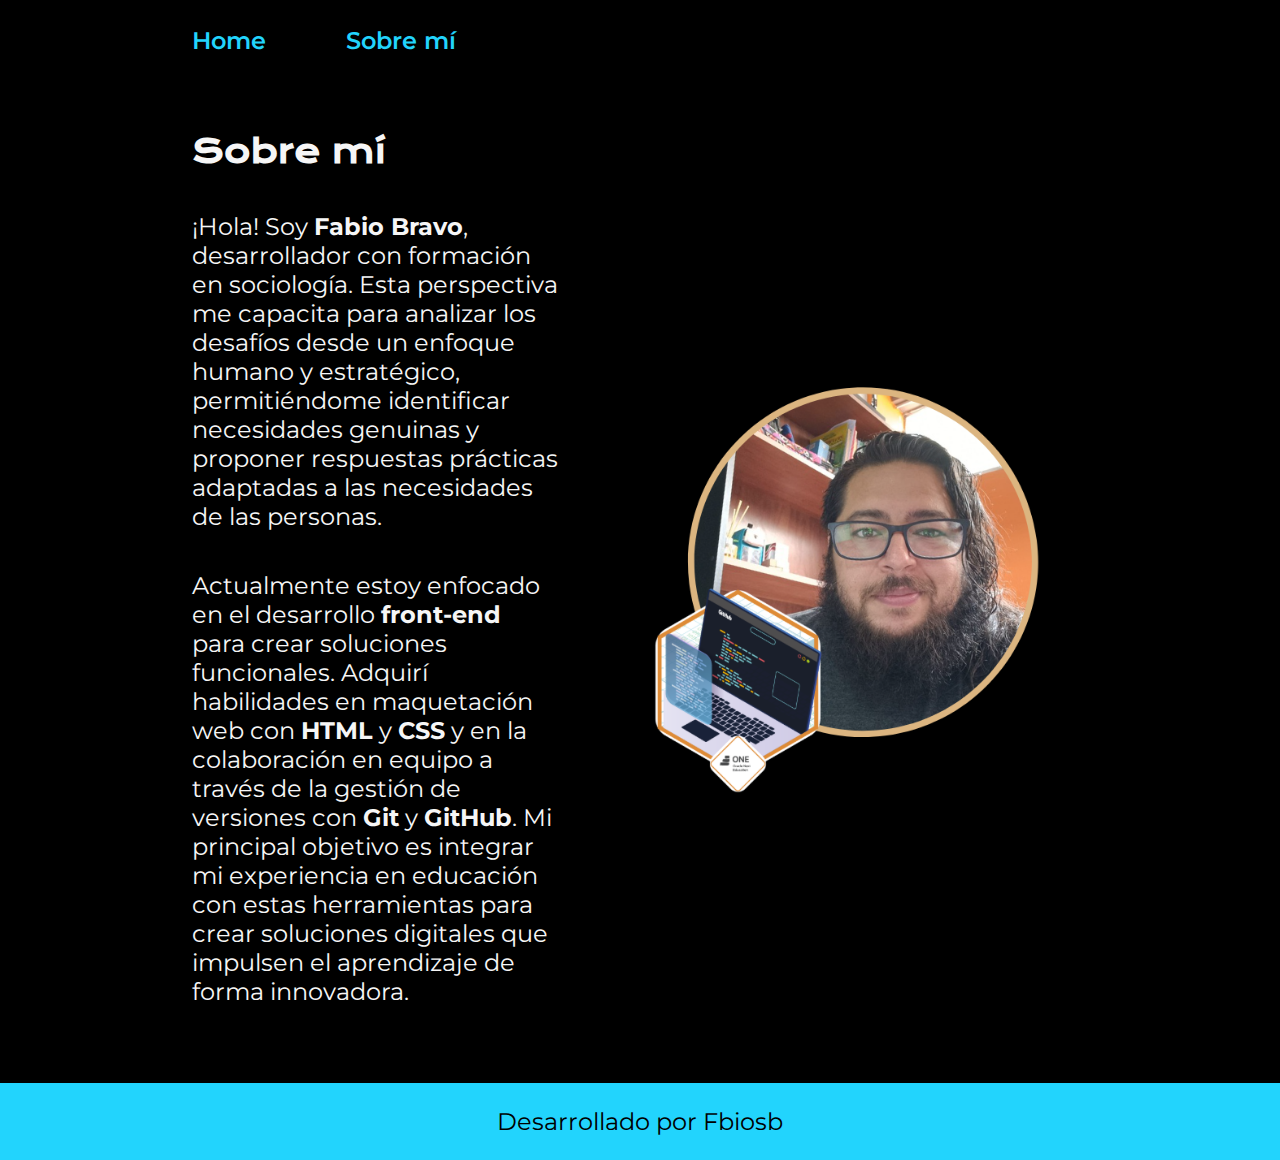
<file: About.html>
<!DOCTYPE html>
<html lang="es-pe">
<head>
    <meta charset="UTF-8">
    <meta name="viewport" content="width=device-width, initial-scale=1.0">
    <title>Document</title>
    <link rel="stylesheet" href="./Styles/Style.css">
</head>
<body>
    <header class="header">
        <nav class="header__menu">
            <a class="header__menu__link" href="index.html">Home</a>
            <a class="header__menu__link" href="About.html">Sobre mí</a>

        </nav>
    </header>
    <main class="presentacion">
        <section class="presentacion__contenido">
            <h1 class="presentacion__contenido__titulo">Sobre mí</h1>
            <p class="presentacion__contenido__texto">¡Hola! Soy <strong>Fabio Bravo</strong>, desarrollador con formación en sociología. Esta perspectiva me capacita para analizar los desafíos desde un enfoque humano y estratégico, permitiéndome identificar necesidades genuinas y proponer respuestas prácticas adaptadas a las necesidades de las personas.
            </p>
            <p class="presentacion__contenido__texto">
                Actualmente estoy enfocado en el desarrollo <strong>front-end</strong> para crear soluciones funcionales. Adquirí habilidades en maquetación web con <strong>HTML</strong> y <strong>CSS</strong> y en la colaboración en equipo a través de la gestión de versiones con <strong>Git</strong> y <strong>GitHub</strong>. Mi principal objetivo es integrar mi experiencia en educación con estas herramientas para crear soluciones digitales que impulsen el aprendizaje de forma innovadora.
            </p>

        </section>
        <img class="presentacion__imagen" src="assets/perfil con insignia one.png" alt="Fabio Bravo">

    </main>
    <footer class="footer">
        <p>Desarrollado por Fbiosb</p>
    </footer>
</body>
</html>
</file>
<file: Styles/Style.css>
@import url('https://fonts.googleapis.com/css2?family=Krona+One&family=Montserrat:ital,wght@0,100..900;1,100..900&display=swap');

:root {
    --color-primario: #000000;
    --color-secundario: #f6f6f6;
    --color-terciario: #22d4fd;

    --fuente-montserrat: 'Montserrat', sans-serif;
    --fuente-krona: 'Krona One', sans-serif;

    --color-fondo: #000000;
    --color-hover: #272727;
}


* {
    margin: 0;
    padding: 0;
}


body {
    box-sizing: border-box;
    background-color: var(--color-primario);
    color: var(--color-secundario);
}


.header {
    padding: 2% 0% 0% 15%;
}

.header__menu {
    display: flex;
    gap: 80px;
}


.header__menu__link {
    font-family: var(--fuente-montserrat);
    font-size: 1.5rem;
    font-weight: 600;
    color: var(--color-terciario);
    text-decoration: none;
}

.presentacion {
    padding: 6% 15%;
    display: flex;
    align-items: center;
    justify-content: space-between;
    gap: 82px;
    
}

.presentacion__contenido {
    width: 50%;
    display: flex;
    flex-direction: column;
    gap: 40px;
}

.presentacion__contenido__titulo {
    font-size: 2rem;
    font-family: var(--fuente-krona);

}


.titulo-destaque {
    color: var(--color-terciario);
}

.presentacion__contenido__texto {
    font-family: var(--fuente-montserrat);
    font-size: 1.5rem;
}

.presentacion__enlaces {
    display: flex;
    justify-content: space-between;
    flex-direction: column;
    align-items: center;
    gap: 32px;
}

.presentacion__enlace__link {
    width: 50%;
    text-align: center;
    border-radius: 0.5rem;
    font-size: 1.5rem;
    font-weight: 600;
    padding: 21.5px 0px;
    text-decoration: none;
    color: var(--color-secundario);
    font-family: var(--fuente-montserrat);
    border: 2px solid var(--color-terciario);
    display: flex;
    justify-content: center;
    gap: 10px;
}


.presentacion__enlace__link:hover {
    color: var(--color-hover);
}

.presentacion__imagen {
    width: 50%;
    height: auto;
    border-radius: 0.5rem;
}

.presentacion__enlace__subtitulo {
    font-family: var(--fuente-krona);
    font-size: 1.5rem;
    font-weight: 400;
    text-align: center;
    color: var(--color-terciario);
}

.footer {
    background-color: var(--color-terciario);
    padding: 1.5rem;
    color: var(--color-primario);
    text-align: center;
    font-family: var(--fuente-montserrat);
    font-size: 1.5rem;
    font-weight: 400px;
}

@media (max-width: 1200px) {

    .header {
        padding: 10%;
    }

    .header__menu {
        justify-content: center;
    }
    .presentacion {
        flex-direction: column-reverse;
        text-align: center;
        padding: 5%;
    }

    .presentacion__contenido {
        width: auto;
        gap: 20px;
    }

}
</file>
